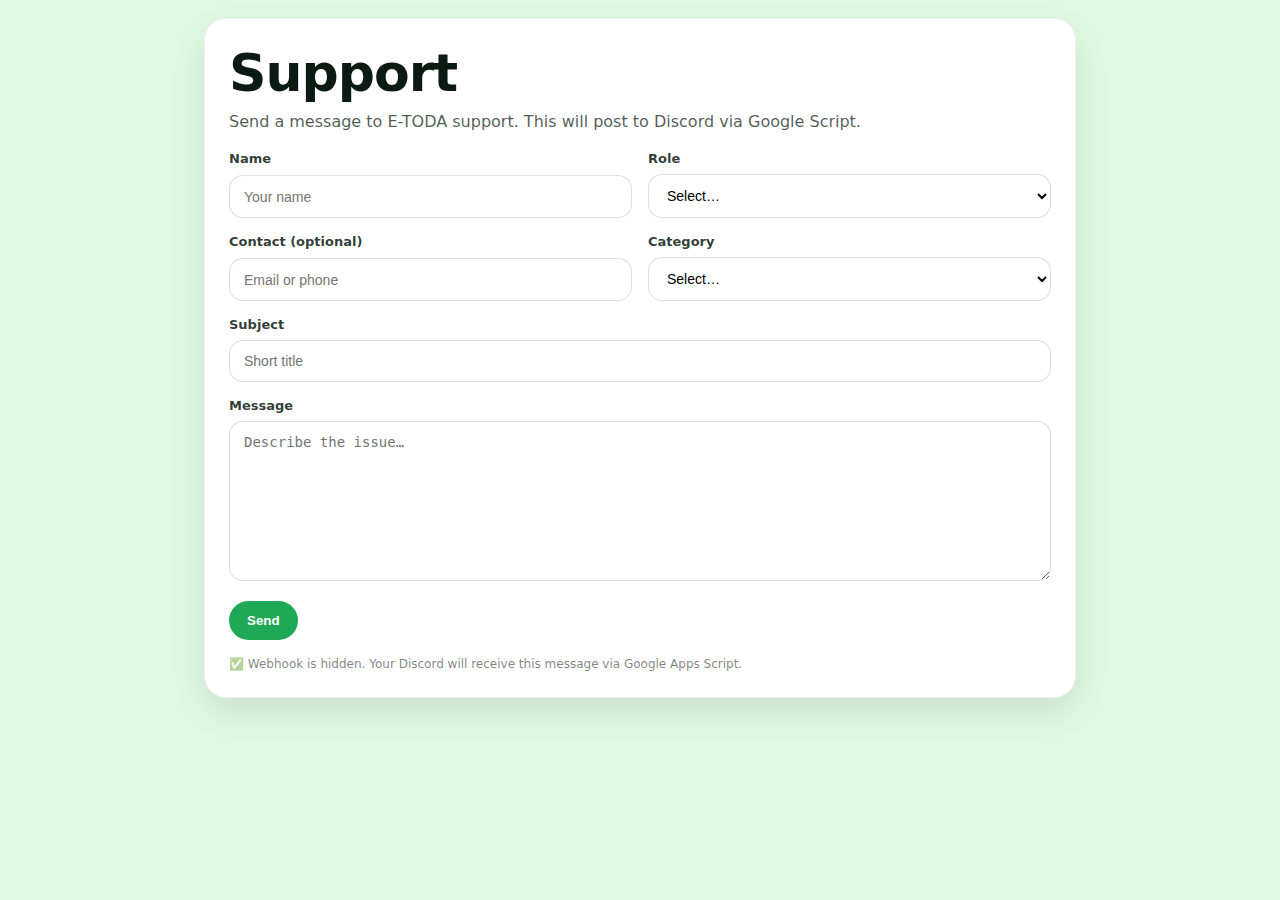
<file: support.html>
<!doctype html>
<html lang="en">
<head>
  <meta charset="utf-8" />
  <meta name="viewport" content="width=device-width,initial-scale=1" />
  <title>E-TODA Support</title>
  <style>
    :root{
      --bg:#dff9e3;
      --text:#0b1a12;
      --muted:rgba(11,26,18,.72);
      --card:#fff;
      --line:rgba(11,26,18,.14);
      --green:#1fa855;
      --green2:#158546;
    }

    *{box-sizing:border-box}
    html,body{margin:0;padding:0;font-family:system-ui,-apple-system,Segoe UI,Roboto,Arial,sans-serif}
    body{background:var(--bg);color:var(--text)}

    .wrap{max-width:920px;margin:0 auto;padding:18px 24px 40px}

    .card{
      background:var(--card);
      border-radius:22px;
      padding:24px;
      border:1px solid rgba(0,0,0,.06);
      box-shadow:0 14px 35px rgba(0,0,0,.10);
    }

    h1{margin:0 0 8px;font-size:52px;letter-spacing:-1px}
    .sub{margin:0 0 18px;color:var(--muted);line-height:1.4}

    form{display:grid;gap:16px}

    .row{
      display:grid;
      grid-template-columns: minmax(0,1fr) minmax(0,1fr);
      gap:16px;
    }

    .field{display:grid;gap:8px;min-width:0}

    label{
      font-size:13px;
      color:rgba(11,26,18,.85);
      font-weight:800;
    }

    input,select,textarea{
      width:100%;
      padding:12px 14px;
      border-radius:14px;
      border:1px solid var(--line);
      background:#fff;
      outline:none;
      font-size:14px;
      min-width:0;
    }

    input:focus,select:focus,textarea:focus{
      border-color: rgba(31,168,85,.60);
      box-shadow: 0 0 0 4px rgba(31,168,85,.14);
    }

    textarea{min-height:160px;resize:vertical}

    .actions{
      display:flex;
      gap:12px;
      align-items:center;
      flex-wrap:wrap;
      margin-top:4px;
    }

    button{
      border:none;
      background:var(--green);
      color:#fff;
      padding:12px 18px;
      border-radius:999px;
      font-weight:900;
      cursor:pointer;
    }
    button:hover{background:var(--green2)}
    button:disabled{opacity:.65;cursor:not-allowed}

    .status{color:var(--muted);font-weight:800}
    .warn{margin:0;color:rgba(11,26,18,.55);font-size:12px;line-height:1.4}

    @media(max-width:720px){
      .row{grid-template-columns:1fr}
      h1{font-size:44px}
    }
  </style>
</head>
<body>
  <div class="wrap">
    <div class="card">
      <h1>Support</h1>
      <p class="sub">Send a message to E-TODA support. This will post to Discord via Google Script.</p>

      <!-- ✅ keep id="f" and use it in JS -->
      <form id="f">
        <div class="row">
          <div class="field">
            <label for="name">Name</label>
            <input id="name" required placeholder="Your name">
          </div>

          <div class="field">
            <label for="role">Role</label>
            <select id="role" required>
              <option value="">Select…</option>
              <option>Passenger</option>
              <option>Driver</option>
              <option>Admin</option>
              <option>Other</option>
            </select>
          </div>
        </div>

        <div class="row">
          <div class="field">
            <label for="contact">Contact (optional)</label>
            <input id="contact" placeholder="Email or phone">
          </div>

          <div class="field">
            <label for="cat">Category</label>
            <select id="cat" required>
              <option value="">Select…</option>
              <option>Booking</option>
              <option>GPS / Tracking</option>
              <option>Login / Account</option>
              <option>Fare</option>
              <option>Bug Report</option>
              <option>Feature Request</option>
              <option>Other</option>
            </select>
          </div>
        </div>

        <div class="field">
          <label for="subj">Subject</label>
          <input id="subj" required maxlength="90" placeholder="Short title">
        </div>

        <div class="field">
          <label for="msg">Message</label>
          <textarea id="msg" required minlength="10" placeholder="Describe the issue…"></textarea>
        </div>

        <div class="actions">
          <!-- ✅ button id matches JS -->
          <button id="send" type="submit">Send</button>
          <span class="status" id="status"></span>
        </div>

        <p class="warn">✅ Webhook is hidden. Your Discord will receive this message via Google Apps Script.</p>
      </form>
    </div>
  </div>

<script>
const API_ENDPOINT = "https://script.googleusercontent.com/macros/echo?user_content_key=[base64]&lib=M8oz41fGlsvf2FpubT4epPy2E7nf2rSpQ";

const form = document.getElementById("f");
const statusEl = document.getElementById("status");
const sendBtn = document.getElementById("send");

form.addEventListener("submit", async (e) => {
  e.preventDefault();
  statusEl.textContent = "";
  sendBtn.disabled = true;

  const data = {
    name: document.getElementById("name").value.trim(),
    role: document.getElementById("role").value.trim(),
    contact: document.getElementById("contact").value.trim(),
    category: document.getElementById("cat").value.trim(),
    subject: document.getElementById("subj").value.trim(),
    message: document.getElementById("msg").value.trim(),
    page: location.href
  };

  try{
    await fetch(API_ENDPOINT, {
      method: "POST",
      mode: "no-cors",                 // ✅ avoids CORS block from GitHub Pages
      headers: { "Content-Type": "application/json" },
      body: JSON.stringify(data),
    });

    form.reset();
    statusEl.textContent = "✅ Sent! (Check Discord)";
  }catch(err){
    statusEl.textContent = "❌ Failed to send.";
    console.error(err);
  }finally{
    sendBtn.disabled = false;
  }
});
</script>

</body>
</html>
</file>
